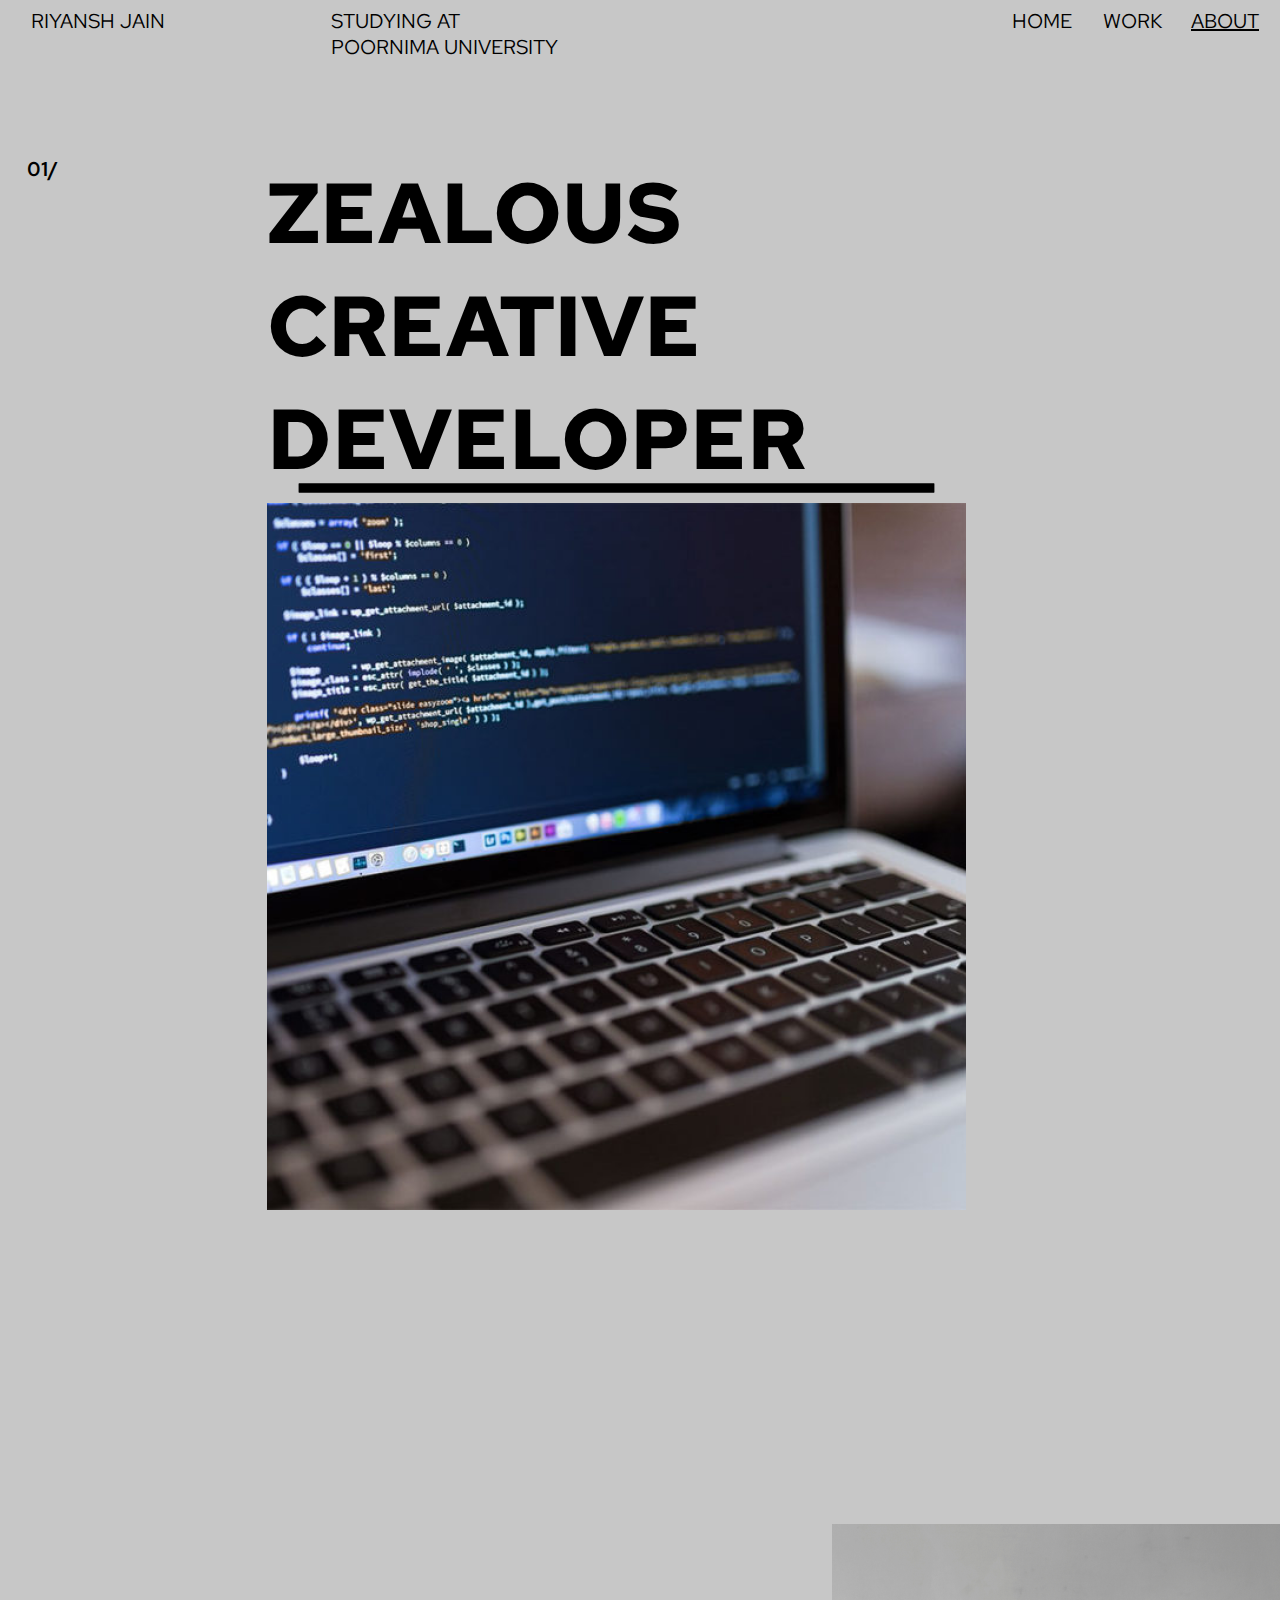
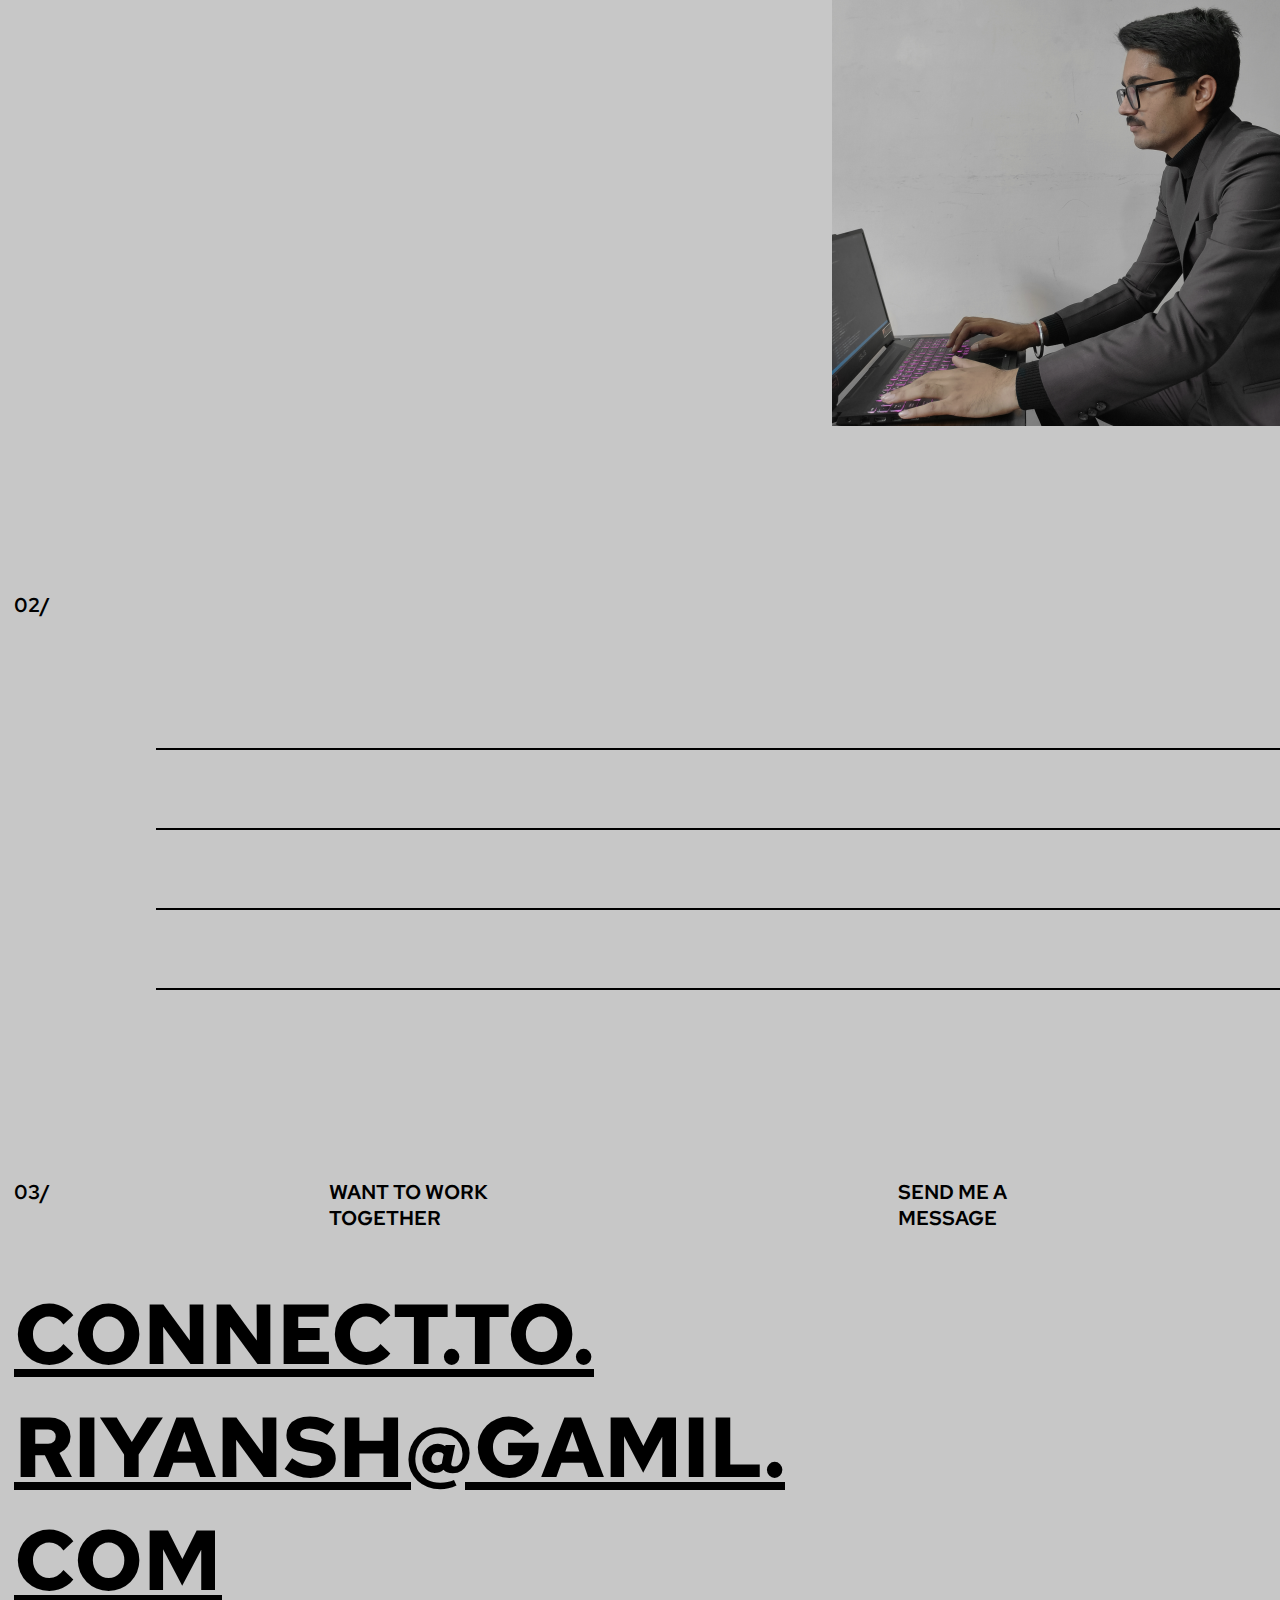
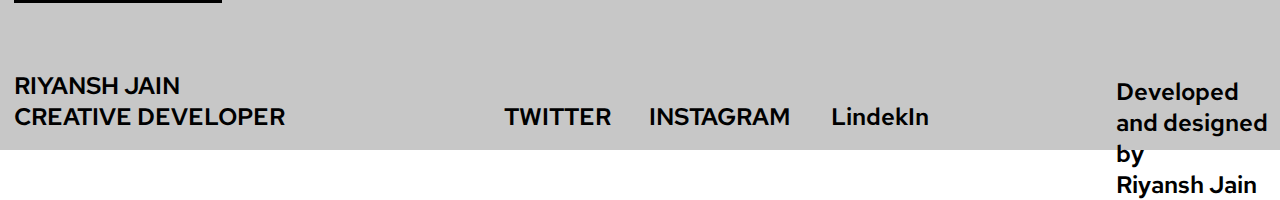
<file: a-b-o-u-t.html>
<!DOCTYPE html>
<html>
  <head>
    <meta charset="utf-8" />
    <meta name="viewport" content="initial-scale=1, width=device-width" />
    <title></title>
    <meta name="description" content="" />

    <link rel="stylesheet" href="./a-b-o-u-t.css" />

    <link
      rel="stylesheet"
      href="https://fonts.googleapis.com/css2?family=Red Hat Text:wght@400;500;600;700&display=swap"
    />
  </head>
  <body>
    <body link="black" vlink="black" alink="black">
      
        <div class="container"></div>
        <div class="transition">
          <div class="cover cover1"></div>
          <div class="cover cover2"></div>
          <div class="cover cover3"></div>
        </div>
        <div class="containe"></div>
        <div class="transitio">
          <div class="cover cove1"></div>
          <div class="cover cove2"></div>
          <div class="cover cove3"></div>
        </div>
        <div class="contain"></div>
        <div class="transiti">
          <div class="cover cov1"></div>
   
    <div class="about-div1">
      <b
        class="zealous-creative-developer"
        data-scroll-to="zEALOUSCREATIVEDEVELOPER"
        ><p class="zealous-p">ZEALOUS</p>
        <p class="zealous-p">CREATIVE</p>
        <p class="developer">DEVELOPER</p></b
      ><b class="services-b reveal">SERVICES</b
      ><img
        class="computer-coding-600x600-1-icon"
        alt="" 
        src="public/computercoding600x600-1@2x.png"
      />
      <div class="studying-at-poornima-universit1">
        <p class="zealous-p">STUDYING AT</p>
        <p class="developer">POORNIMA UNIVERSITY</p>
      </div>
      <div class="riyansh-jain-creative-develope">
        <p class="zealous-p">RIYANSH JAIN</p>
        <p class="developer">CREATIVE DEVELOPER</p>
      </div>
      <div class="twitter-div1" id="tWITTERText">TWITTER</div>
      <div class="instagram-div1"><a href="https://instagram.com/jriyansh03?igshid=YmMyMTA2M2Y=" style="text-decoration:none ;">INSTAGRAM</a></div>
      <div class="lindekin-div1" id="lindekInText">LindekIn</div>
      <div class="developed-and-designed-by-riya">
        <p class="zealous-p">Developed and designed by</p>
        <p class="developer">Riyansh Jain</p>
      </div>
      <div class="i-am-a-to-be-cloud-engineer-wi reveal">
        <p class="zealous-p">
          I am a to be
          <span class="cloud-engineer-span">Cloud Engineer</span> with primary
        </p>
        <p class="zealous-p">
          interest in <span class="cloud-engineer-span">coding</span>,
          <span class="cloud-engineer-span">app development</span>, and
        </p>
        <p class="zealous-p">
          <span class="cloud-engineer-span">software development</span>. The
          majority of my
        </p>
        <p class="zealous-p">work and project experience has involved</p>
        <p class="zealous-p">coding for developing coding based project</p>
        <p class="developer">along with various applications.</p>
      </div>
      <div class="a-journey-that-evolves-me reveal">
        <p class="zealous-p ">A JOURNEY THAT</p>
        <p class="developer">EVOLVES ME.</p>
      </div>
      <div class="div">01/</div>
      <div class="div1">02/</div>
      <div class="div2 reveal">01</div>
      <div class="div3 reveal">02</div>
      <div class="div4 reveal">03</div>
      <div class="front-end-development reveal">FRONT END DEVELOPMENT</div>
      <div class="ui-designing-div reveal">UI DESIGNING</div>
      <div class="creative-implementation-div reveal">CREATIVE IMPLEMENTATION</div>
      <div class="div5">03/</div>
      <div class="want-to-work-together">
        <p class="zealous-p">WANT TO WORK</p>
        <p class="developer">TOGETHER</p>
      </div>
      <div class="send-me-a-message1">
        <p class="zealous-p">SEND ME A</p>
        <p class="developer">MESSAGE</p>
      </div>
      <b class="connectto-riyanshgamil-com1" id="cONNECTTORIYANSHGAMILCOM"
        ><p class="zealous-p"><a href="mailto:connect.to.riyansh@gmail.com">CONNECT.TO.
        <br>RIYANSH@GAMIL.
        <br>COM</p></b></a>
        <img class="line-icon" alt="" src="public/line-1.svg" /><img
        class="line-icon1"
        alt=""
        src="public/line-2.svg"
      /><img class="line-icon2" alt="" src="public/line-2.svg" /><img
        class="line-icon3"
        alt=""
        src="public/line-2.svg"
      /><img class="line-icon4" alt="" src="public/line-2.svg" /><img
        class="arrow-icon"
        alt=""
        src="public/arrow-2.svg"
        id="arrow"
      /><img
        class="photo-2-1"
        alt=""
        src="public/photo-2-1@2x.png"
        id="photo21"
      />
      <div class="contact-div2" id="cONTACTText"><a href = "c-o-n-t-a-c-t.html" style="text-decoration: none;" class="contact">CONTACT</a></div>
      <div class="about-div2">ABOUT</div>
      <div class="work-div1" id="wORKText"><a href = "w-o-r-k.html" style="text-decoration: none;" class="work">WORK</a></div>
      <div class="home-div1" id="hOMEText"><a href = "index.html" style="text-decoration: none;" class="home">HOME</a></div>
      <div class="riyansh-jain-div1">RIYANSH JAIN</div>
    </div>

    <script>
      var tWITTERText = document.getElementById("tWITTERText");
      if (tWITTERText) {
        tWITTERText.addEventListener("click", function () {
          window.open(
            "https://twitter.com/riyanshjain18?t=hsx9SEC8r7twkRwCFsvILw&s=09"
          );
        });
      }
      
      var lindekInText = document.getElementById("lindekInText");
      if (lindekInText) {
        lindekInText.addEventListener("click", function () {
          window.open("https://www.linkedin.com/in/riyansh-jain-890275228");
        });
      }
      
    
      
      
      var arrow = document.getElementById("arrow");
      if (arrow) {
        arrow.addEventListener("click", function () {
          var anchor = document.querySelector(
            "[data-scroll-to='zEALOUSCREATIVEDEVELOPER']"
          );
          if (anchor) {
            anchor.scrollIntoView({ block: "start", behavior: "smooth" });
          }
        });
      }
      
      var photo21 = document.getElementById("photo21");
      if (photo21) {
        photo21.addEventListener("click", function (e) {
          window.location.href = "/";
        });
      }
      </script>
      <script type="text/javascript">
        window.addeve
        window.addEventListener('scroll',reveal);


        function reveal(){
          var reveals = document.querySelectorAll('.reveal');
          for(var i = 0; i< reveals.length;i++){
            var windowheight = window.innerHeight;
            var revealtop = reveals[i].getBoundingClientRect().top;
            var revealpoint = 150;
             if(revealtop < windowheight - revealpoint){
              reveals[i].classList.add('active');
             }
             else{
              reveals[i].classList.remove('active');
             }
          }
        
        
        }

      </script>
      <script>
        const home = document.querySelector(".home");
        
        
        const transition= document.querySelector(".transition");
        home.addEventListener("click", (e) => {
          e.preventDefault();
          transition.classList.add("slide");
          setTimeout(()=> {
            window.location = home.href;
          },900);
        
        }
        );
      </script>
       
       <script>
        const work = document.querySelector(".work");
        
        const transitio = document.querySelector(".work");
        work.addEventListener("click", (e) => {
          e.preventDefault();
          transition.classList.add("slide");
          setTimeout(()=> {
            window.location = work.href;
          },900);
        
        }
        );
      </script>
       
       <script>
        const contact = document.querySelector(".contact");
        
        const transiti = document.querySelector(".contact");
        contact.addEventListener("click", (e) => {
          e.preventDefault();
          transition.classList.add("slide");
          setTimeout(()=> {
            window.location = contact.href;
          },300);
        
        }
        );
       </script>

  </body>
</html>
</file>
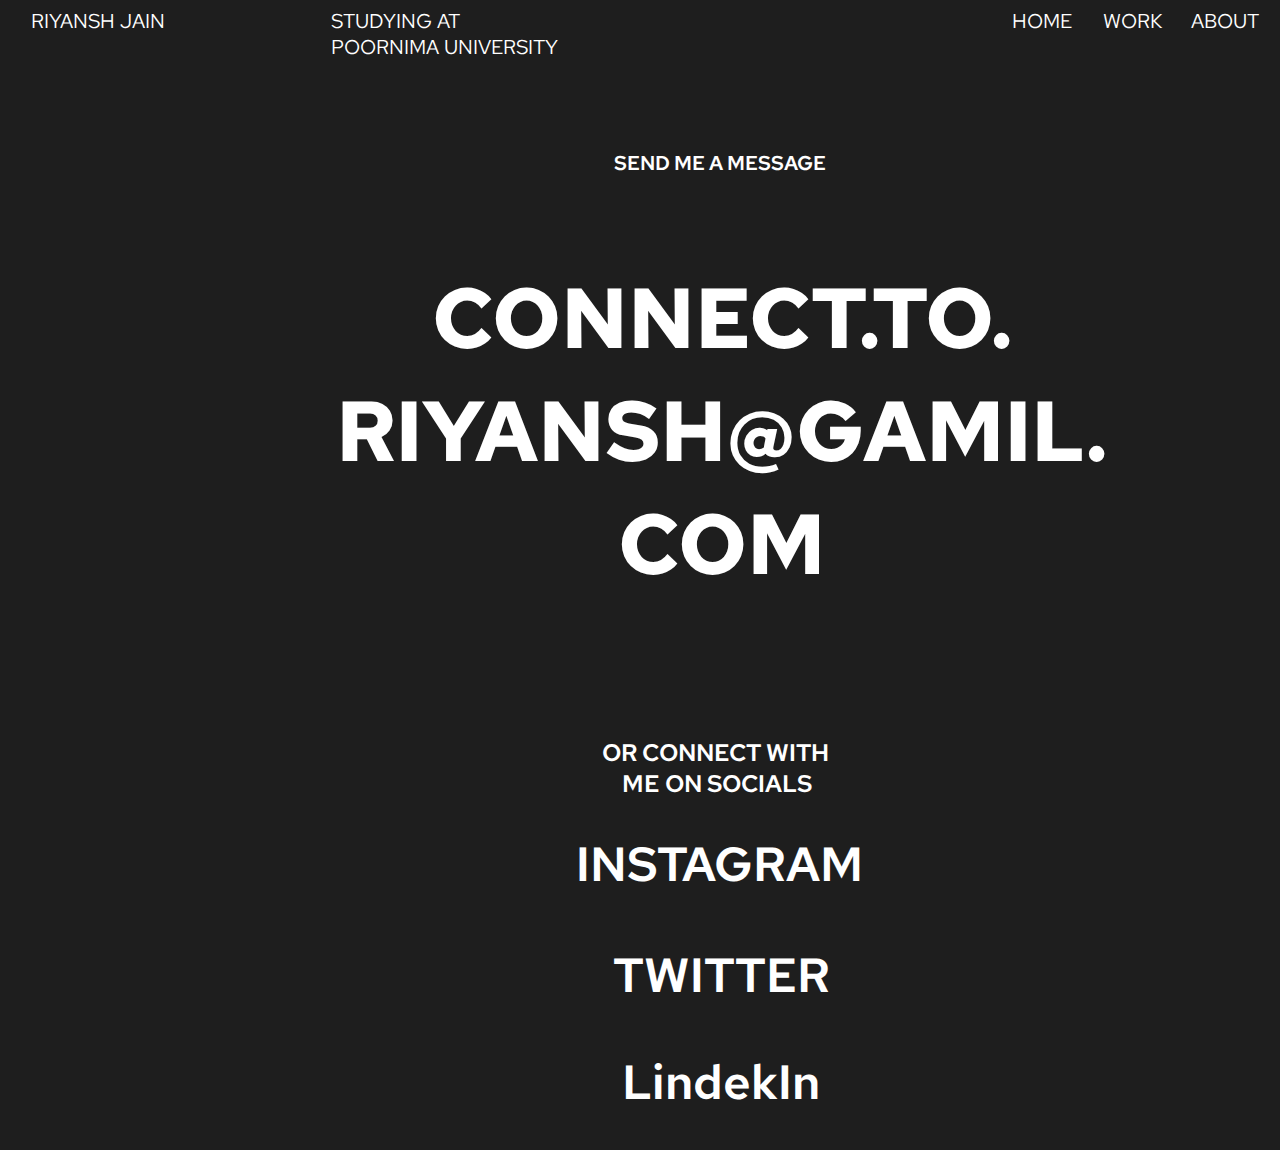
<file: c-o-n-t-a-c-t.html>
<!DOCTYPE html>
<html>
  <head>
    
    
    <meta name="viewport" content="width=device-width, initial-scale=1.0">
    <title></title>
    <meta name="description" content="" />

    <link rel="stylesheet" href="./c-o-n-t-a-c-t.css" />

    <link
      rel="stylesheet"
      href="https://fonts.googleapis.com/css2?family=Red Hat Text:wght@400;500;600;700&display=swap"
    />
  </head>
  <body link="white" vlink="white" alink="gray">
    <div class="container"></div>
    <div class="transition">
      <div class="cover cover1"></div>
      <div class="cover cover2"></div>
      <div class="cover cover3"></div>
    </div>
    <div class="containe"></div>
    <div class="transitio">
      <div class="cover cove1"></div>
      <div class="cover cove2"></div>
      <div class="cover cove3"></div>
    </div>
    <div class="contain"></div>
    <div class="transiti">
      <div class="cover cov1"></div>
      <div class="cover cov2"></div>
      <div class="cover cov3"></div>
    
    </div>
    <div class="contact-div">
      <div class="studying-at-poornima-universit">
        <p class="studying-at-p">STUDYING AT</p>
        <p class="poornima-university">POORNIMA UNIVERSITY</p>
      </div>
      <div class="twitter-div" id="tWITTERText">TWITTER</div>
      <div class="instagram-div"><a href="https://instagram.com/jriyansh03?igshid=YmMyMTA2M2Y=" style="text-decoration:none ;">INSTAGRAM</a></div>
      <div class="lindekin-div" id="lindekInText">LindekIn</div>
      <div class="send-me-a-message">SEND ME A MESSAGE</div>
      <b class="connectto-riyanshgamil-com" id="cONNECTTORIYANSHGAMILCOM"
        ><p class="studying-at-p"><a href = "mailto:connect.to.riyansh@gmail.com" style="text-decoration:none ;">CONNECT.TO.
        <br>RIYANSH@GAMIL.
        <br>COM</a></p></b
      >
      <div class="or-connect-with-me-on-socials">
        <p class="studying-at-p" >OR CONNECT WITH
    ME ON SOCIALS</p>  
      </div>
      <div class="contact-div1">CONTACT</div>
      <div class="about" id="aBOUTText"><a href ="a-b-o-u-t.html" class="abt" style="text-decoration: none;">ABOUT</a></div>
      <div class="work" id="wORKText"><a href ="w-o-r-k.html" class="wk" style="text-decoration: none;">WORK</a></div>
      <div class="home" id="hOMEText"><a href ="index.html" class="hm" style="text-decoration: none;">HOME</a></div>
      <div class="riyansh-jain-div">RIYANSH JAIN</div>
    </div>

    <script>
      var tWITTERText = document.getElementById("tWITTERText");
      if (tWITTERText) {
        tWITTERText.addEventListener("click", function () {
          window.open(
            "https://twitter.com/riyanshjain18?t=hsx9SEC8r7twkRwCFsvILw&s=09"
          );
        });
      }
      
      var lindekInText = document.getElementById("lindekInText");
      if (lindekInText) {
        lindekInText.addEventListener("click", function () {
          window.open("https://www.linkedin.com/in/riyansh-jain-890275228");
        });
      }
      
      
      
      
      
      
      
     
      </script>
      <script>
        const link = document.querySelector(".wk");
        
        
        const transition= document.querySelector(".transition");
        link.addEventListener("click", (e) => {
          e.preventDefault();
          transition.classList.add("slide");
          setTimeout(()=> {
            window.location = "./w-o-r-k.html";
          },900);
        
        }
        );
      </script>
      
       <script>
        const abt = document.querySelector(".abt");
        
        const transitio = document.querySelector(".transition");
        abt.addEventListener("click", (e) => {
          e.preventDefault();
          transition.classList.add("slide");
          setTimeout(()=> {
            window.location = abt.href;
          },900);
        
        }
        );
      </script>
       
       <script>
        const hm = document.querySelector(".hm");
        
        const transiti = document.querySelector(".transition");
        hm.addEventListener("click", (e) => {
          e.preventDefault();
          transition.classList.add("slide");
          setTimeout(()=> {
            window.location = hm.href;
          },900);
        
        }
        );
       </script>

  </body>
</html>
</file>
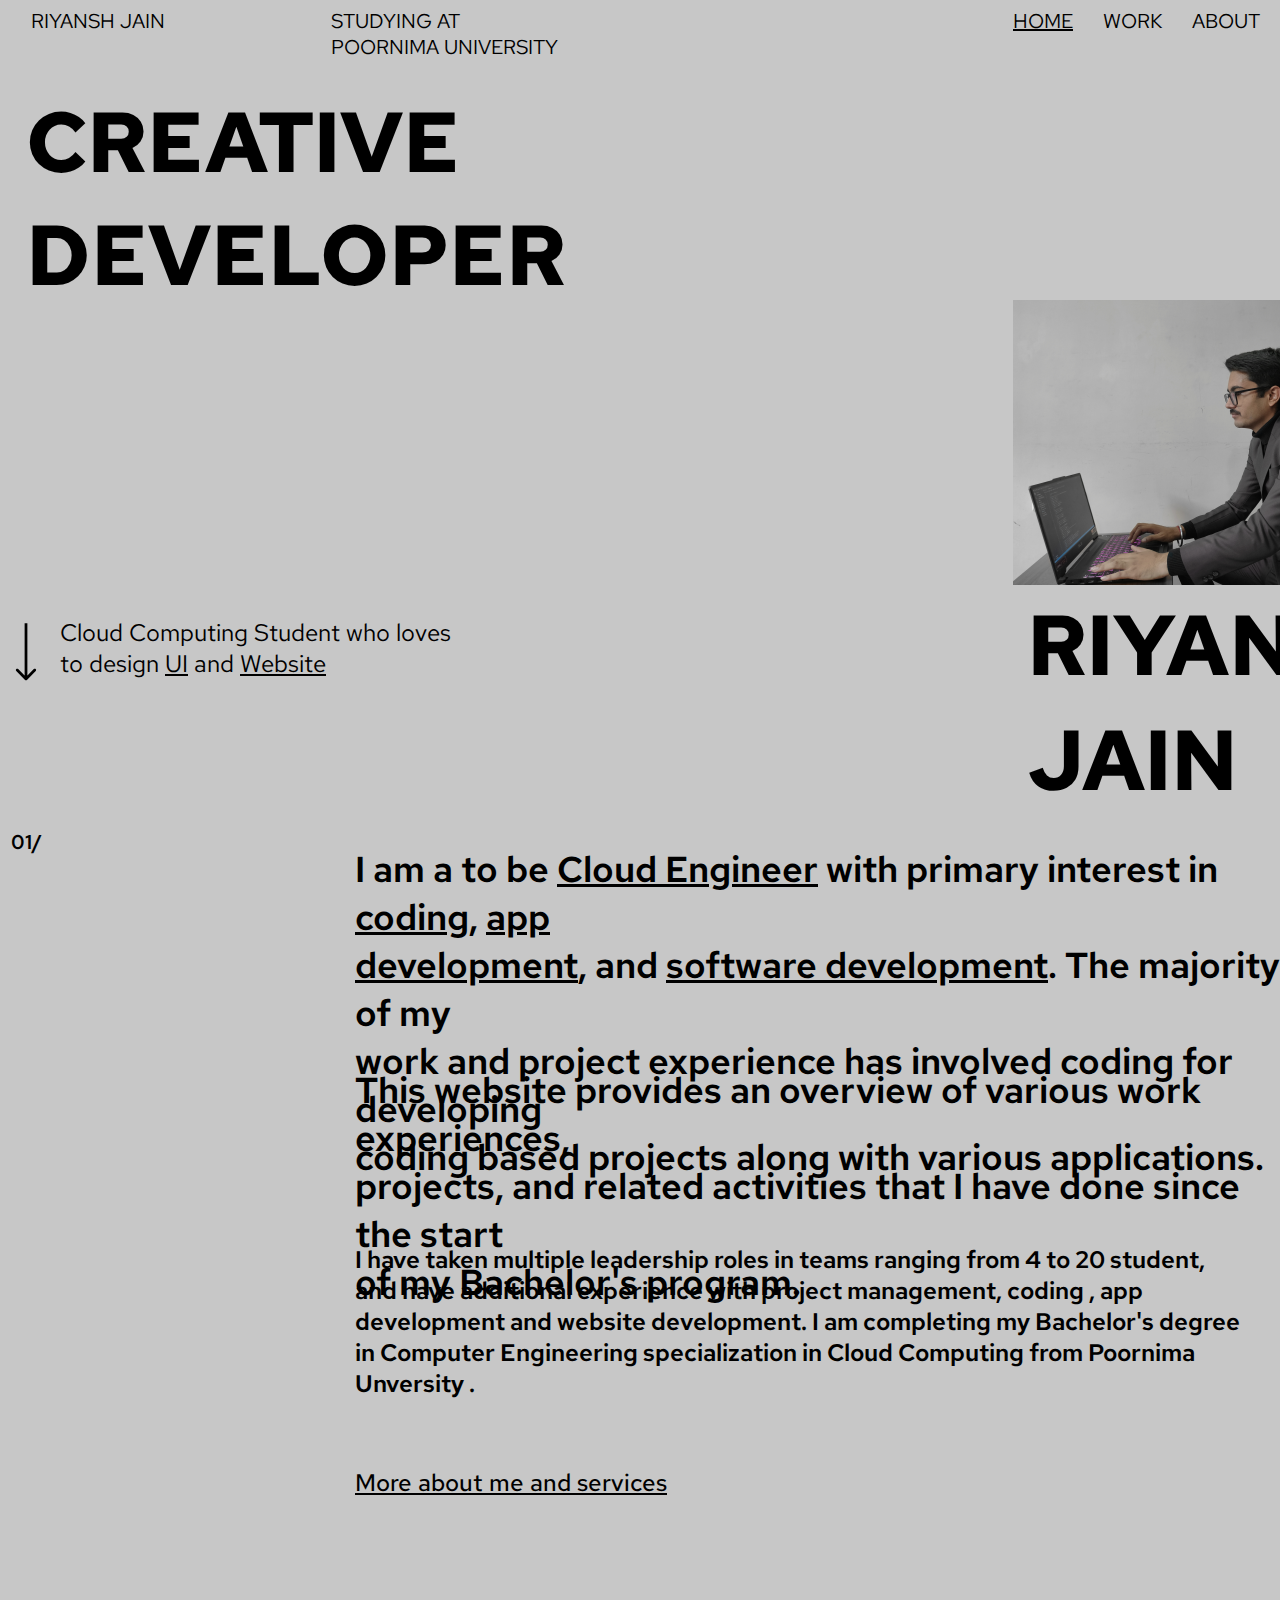
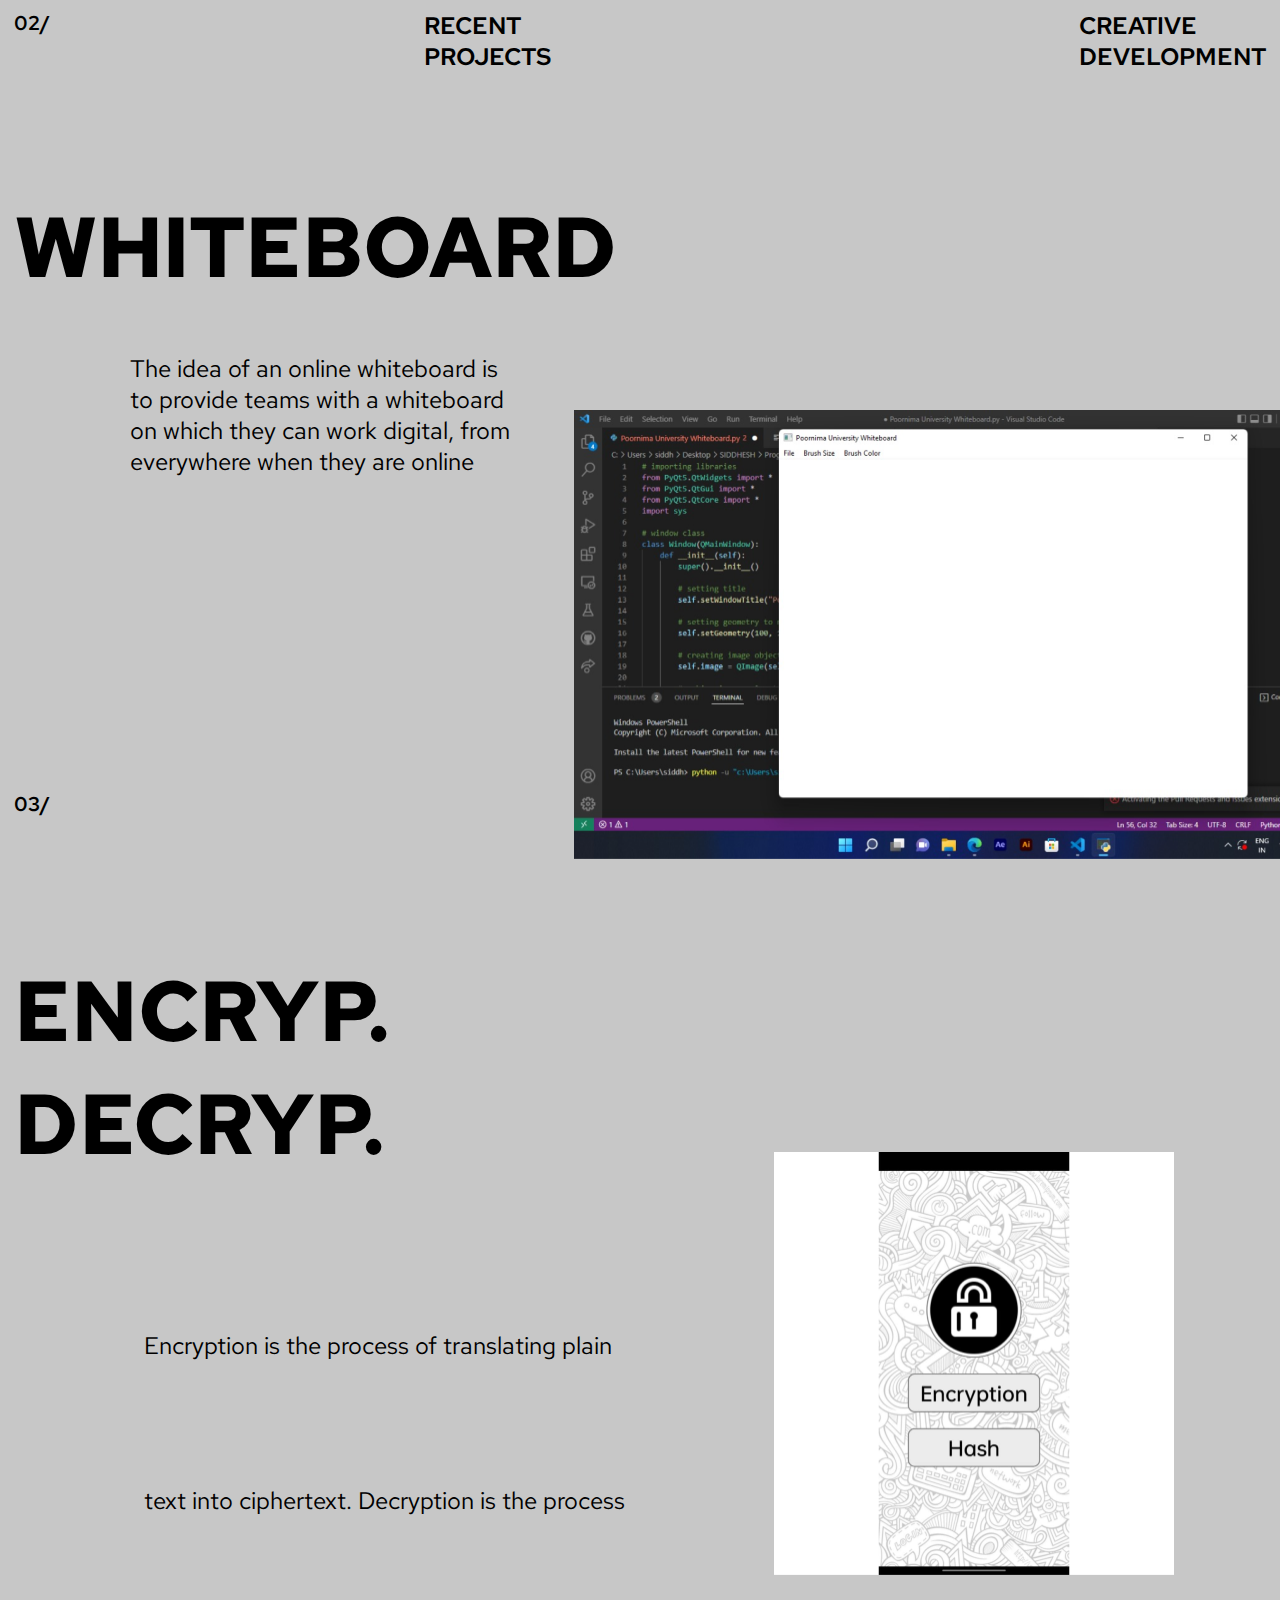
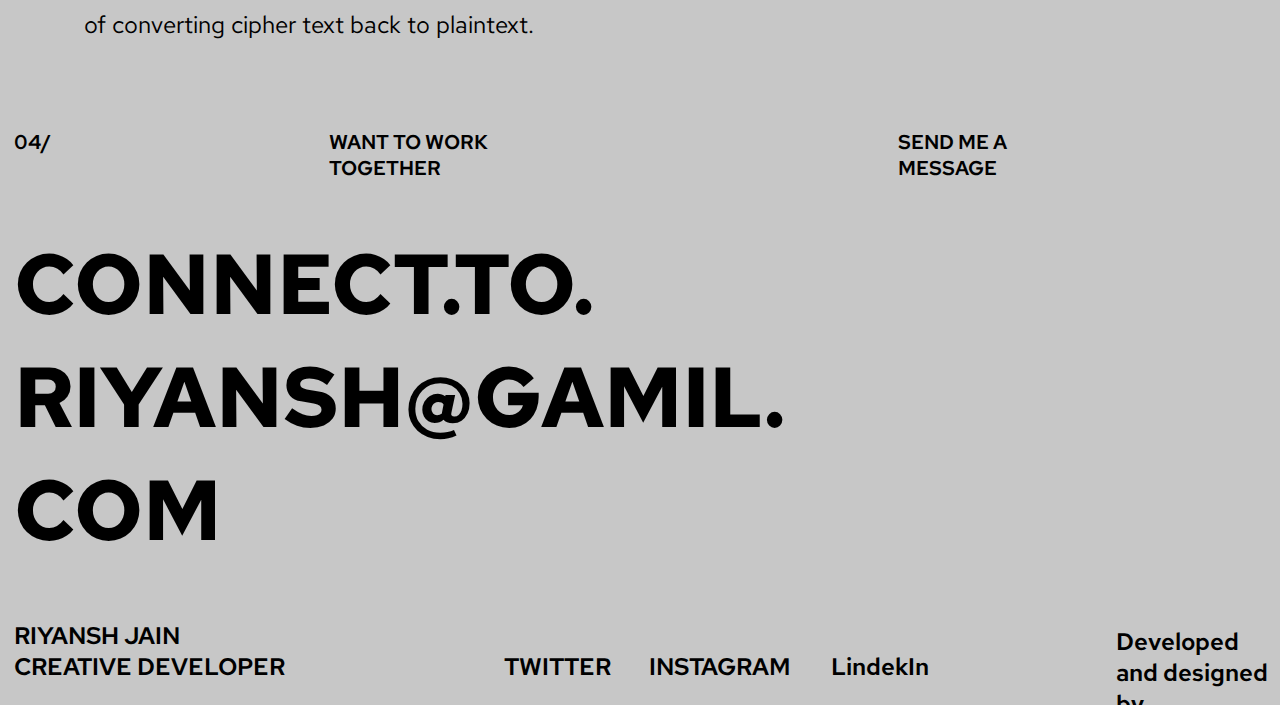
<file: m-a-i-n-p-a-g-e2.html>
<!DOCTYPE html>
<html>
  <head>
    <meta charset="utf-8" />
    <meta name="viewport" content="initial-scale=1, width=device-width" />
    <title></title>
    <meta name="description" content="" />

    <link rel="stylesheet" href="./m-a-i-n-p-a-g-e2.css" />

    <link
      rel="stylesheet"
      href="https://fonts.googleapis.com/css2?family=Red Hat Text:wght@400;500;600;700&display=swap"
    />
  </head>
  <body>
    <div class="main-page2-div">
      <b class="creative-developer-b1"
        ><p class="creative-p4">CREATIVE</p>
        <p class="developer2">DEVELOPER</p></b
      ><b class="riyansh-jain-b1"
        ><p class="riyansh-p1">RIYANSH</p>
        <p class="developer2">JAIN</p></b
      >
      <div class="studying-at-poornima-universit4">
        <p class="creative-p4">STUDYING AT</p>
        <p class="developer2">POORNIMA UNIVERSITY</p>
      </div>
      <img class="arrow-icon4" alt="" src="public/arrow-11.svg" />
      <div class="cloud-computing-student-who-lo2">
        <p class="creative-p4">Cloud Computing Student who loves</p>
        <p class="developer2">
          to design <span class="ui-span1">UI</span> and
          <span class="ui-span1">Website</span>
        </p>
      </div>
      <div class="riyansh-jain-creative-develope3">
        <p class="creative-p4">RIYANSH JAIN</p>
        <p class="developer2">CREATIVE DEVELOPER</p>
      </div>
      <div class="twitter-div4" id="tWITTERText">TWITTER</div>
      <div class="instagram-div4">INSTAGRAM</div>
      <div class="lindekin-div4" id="lindekInText">LindekIn</div>
      <div class="developed-and-designed-by-riya3">
        <p class="creative-p4">Developed and designed by</p>
        <p class="developer2">Riyansh Jain</p>
      </div>
      <div class="i-am-a-to-be-cloud-engineer-wi4">
        <p class="creative-p4">
          I am a to be <span class="ui-span1">Cloud Engineer</span> with primary
          interest in <span class="ui-span1">coding</span>,
          <span class="ui-span1">app</span>
        </p>
        <p class="creative-p4">
          <span class="ui-span1">development</span>, and
          <span class="ui-span1">software development</span>. The majority of my
        </p>
        <p class="creative-p4">
          work and project experience has involved coding for developing
        </p>
        <p class="developer2">
          coding based projects along with various applications.
        </p>
      </div>
      <div class="this-website-provides-an-overv1">
        <p class="creative-p4">
          This website provides an overview of various work experiences,
        </p>
        <p class="creative-p4">
          projects, and related activities that I have done since the start
        </p>
        <p class="developer2">of my Bachelor's program.</p>
      </div>
      <div class="i-have-taken-multiple-leadersh1">
        <p class="creative-p4">
          I have taken multiple leadership roles in teams ranging from 4 to 20
          student,
        </p>
        <p class="creative-p4">
          and have additional experience with project management, coding , app
        </p>
        <p class="creative-p4">
          development and website development. I am completing my Bachelor's
          degree
        </p>
        <p class="creative-p4">
          in Computer Engineering specialization in Cloud Computing from
          Poornima
        </p>
        <p class="developer2">Unversity .</p>
      </div>
      <div class="more-about-me-and-services1">More about me and services</div>
      <div class="div13">01/</div>
      <div class="div14">02/</div>
      <div class="div15">03/</div>
      <div class="div16">04/</div>
      <div class="want-to-work-together3">
        <p class="creative-p4">WANT TO WORK</p>
        <p class="developer2">TOGETHER</p>
      </div>
      <div class="send-me-a-message4">
        <p class="creative-p4">SEND ME A</p>
        <p class="developer2">MESSAGE</p>
      </div>
      <div class="recent-projects-div2">
        <p class="creative-p4">RECENT</p>
        <p class="developer2">PROJECTS</p>
      </div>
      <div class="creative-development-div2">
        <p class="creative-p4">CREATIVE</p>
        <p class="developer2">DEVELOPMENT</p>
      </div>
      <b class="whiteboard2">WHITEBOARD</b
      ><b class="encryp-decryp-b1"
        ><p class="creative-p4">ENCRYP.</p>
        <p class="developer2">DECRYP.</p></b
      ><b class="connectto-riyanshgamil-com4" id="cONNECTTORIYANSHGAMILCOM"
        ><p class="creative-p4">CONNECT.TO.</p>
        <p class="creative-p4">RIYANSH@GAMIL.</p>
        <p class="developer2">COM</p></b
      >
      <div class="the-idea-of-an-online-whiteboa2">
        <p class="creative-p4">The idea of an online whiteboard is</p>
        <p class="creative-p4">to provide teams with a whiteboard</p>
        <p class="creative-p4">on which they can work digital, from</p>
        <p class="developer2">everywhere when they are online</p>
      </div>
      <div class="encryption-is-the-process-of-t2">
        <p class="creative-p4">
          Encryption is the process of translating plain
        </p>
        <p class="creative-p4">
          text into ciphertext. Decryption is the process
        </p>
        <p class="developer2">of converting cipher text back to plaintext.</p>
      </div>
      <img
        class="arrow-icon5"
        alt=""
        src="public/arrow-2.svg"
        id="arrow1"
      /><img class="photo-2-21" alt="" src="public/photo-2-21@2x.png" /><img
        class="whiteboard-1-icon2"
        alt=""
        src="public/whiteboard-1@2x.png"
      /><img class="encryp-1-icon2" alt="" src="public/encryp-11@2x.png" /><img
        class="photo-2-11"
        alt=""
        src="public/photo-2-11@2x.png"
        id="photo21"
      />
      <div class="contact-div5" id="cONTACTText">CONTACT</div>
      <div class="about-div5" id="aBOUTText">ABOUT</div>
      <div class="work-div5" id="wORKText">WORK</div>
      <div class="riyansh-jain-div4" data-scroll-to="rIYANSHJAINText2">
        RIYANSH JAIN
      </div>
      <div class="home-div4">HOME</div>
    </div>

    <script>
      var tWITTERText = document.getElementById("tWITTERText");
      if (tWITTERText) {
        tWITTERText.addEventListener("click", function () {
          window.open(
            "https://twitter.com/riyanshjain18?t=hsx9SEC8r7twkRwCFsvILw&s=09"
          );
        });
      }
      
      var lindekInText = document.getElementById("lindekInText");
      if (lindekInText) {
        lindekInText.addEventListener("click", function () {
          window.open("https://www.linkedin.com/in/riyansh-jain-890275228");
        });
      }
      
      var cONNECTTORIYANSHGAMILCOM = document.getElementById(
        "cONNECTTORIYANSHGAMILCOM"
      );
      if (cONNECTTORIYANSHGAMILCOM) {
        cONNECTTORIYANSHGAMILCOM.addEventListener("click", function () {
          window.open("connect.to.riyansh@gmail.com");
        });
      }
      
      var arrow1 = document.getElementById("arrow1");
      if (arrow1) {
        arrow1.addEventListener("click", function () {
          var anchor = document.querySelector("[data-scroll-to='rIYANSHJAINText2']");
          if (anchor) {
            anchor.scrollIntoView({ block: "start", behavior: "smooth" });
          }
        });
      }
      
      var photo21 = document.getElementById("photo21");
      if (photo21) {
        photo21.addEventListener("click", function (e) {
          window.location.href = "/";
        });
      }
      
      var cONTACTText = document.getElementById("cONTACTText");
      if (cONTACTText) {
        cONTACTText.addEventListener("click", function (e) {
          window.location.href = "./c-o-n-t-a-c-t.html";
        });
      }
      
      var aBOUTText = document.getElementById("aBOUTText");
      if (aBOUTText) {
        aBOUTText.addEventListener("click", function (e) {
          window.location.href = "./a-b-o-u-t.html";
        });
      }
      
      var wORKText = document.getElementById("wORKText");
      if (wORKText) {
        wORKText.addEventListener("click", function (e) {
          window.location.href = "./w-o-r-k.html";
        });
      }
      </script>
  </body>
</html>
</file>
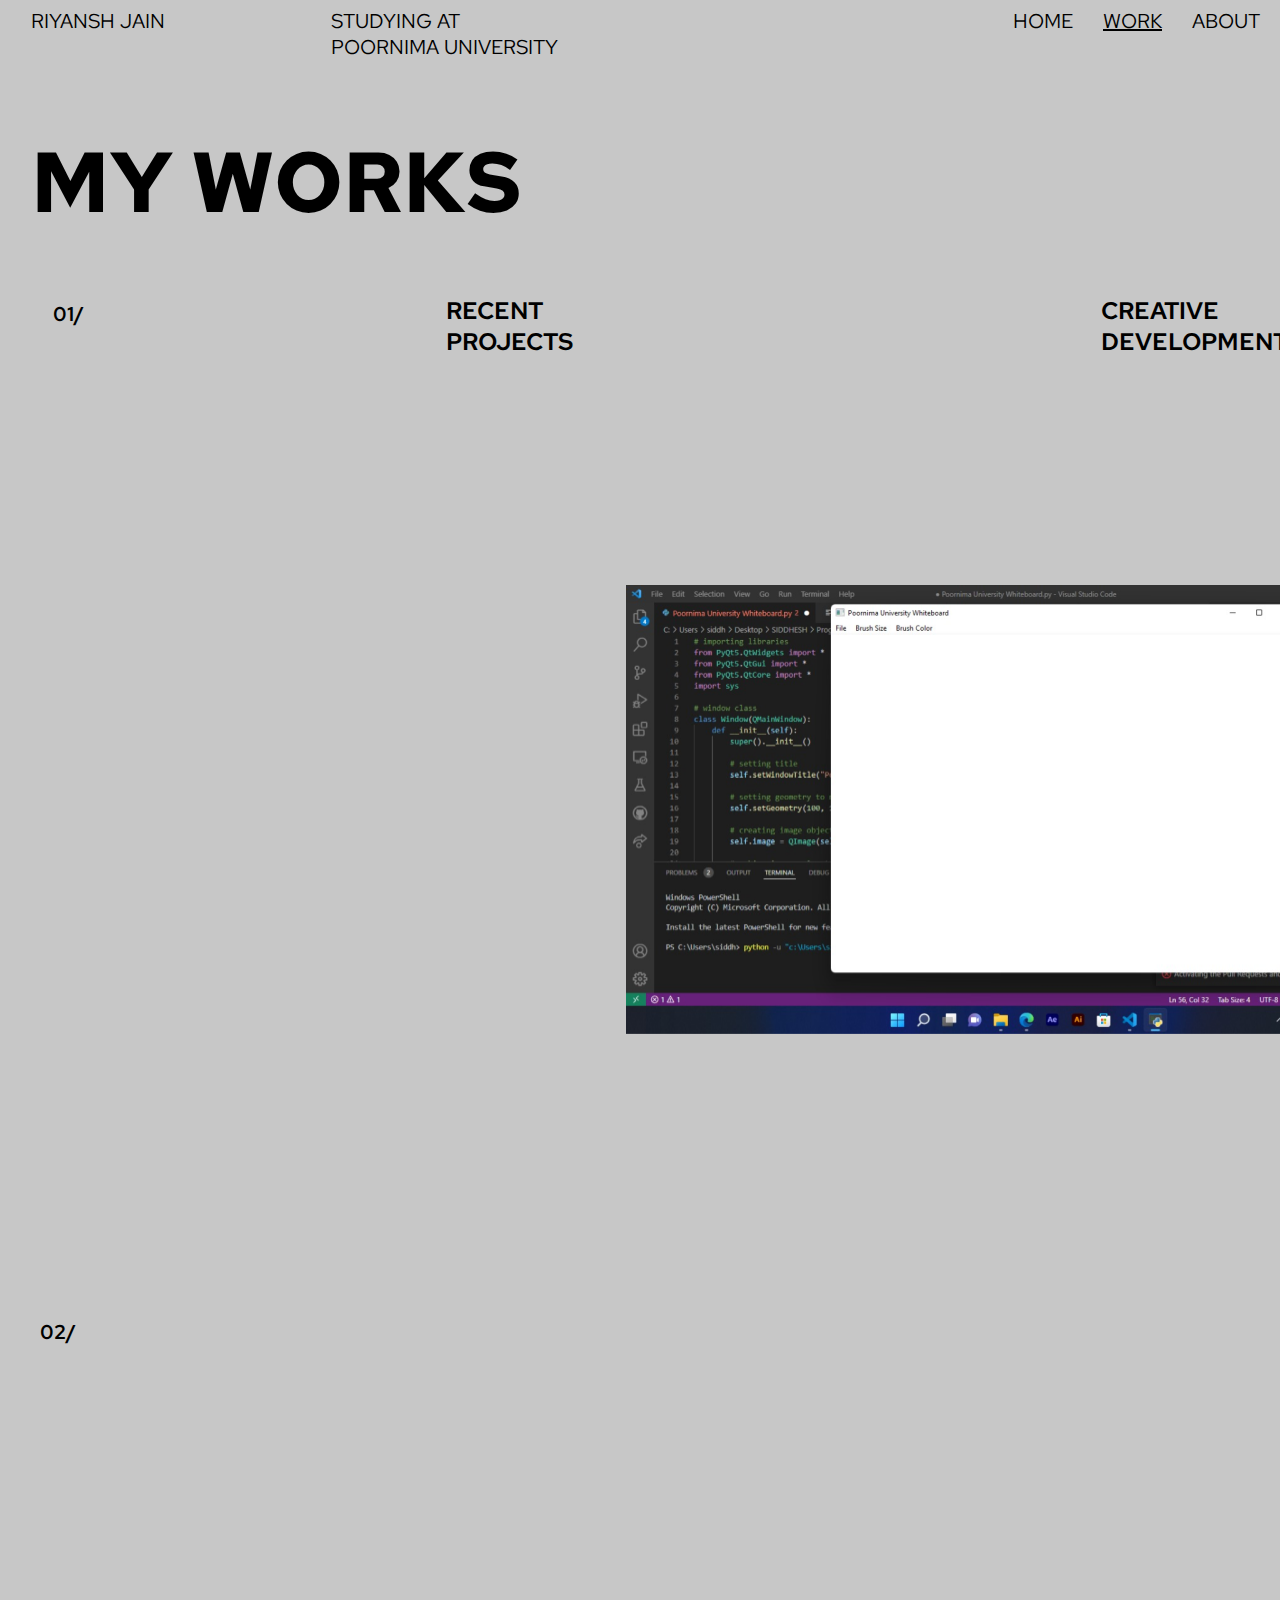
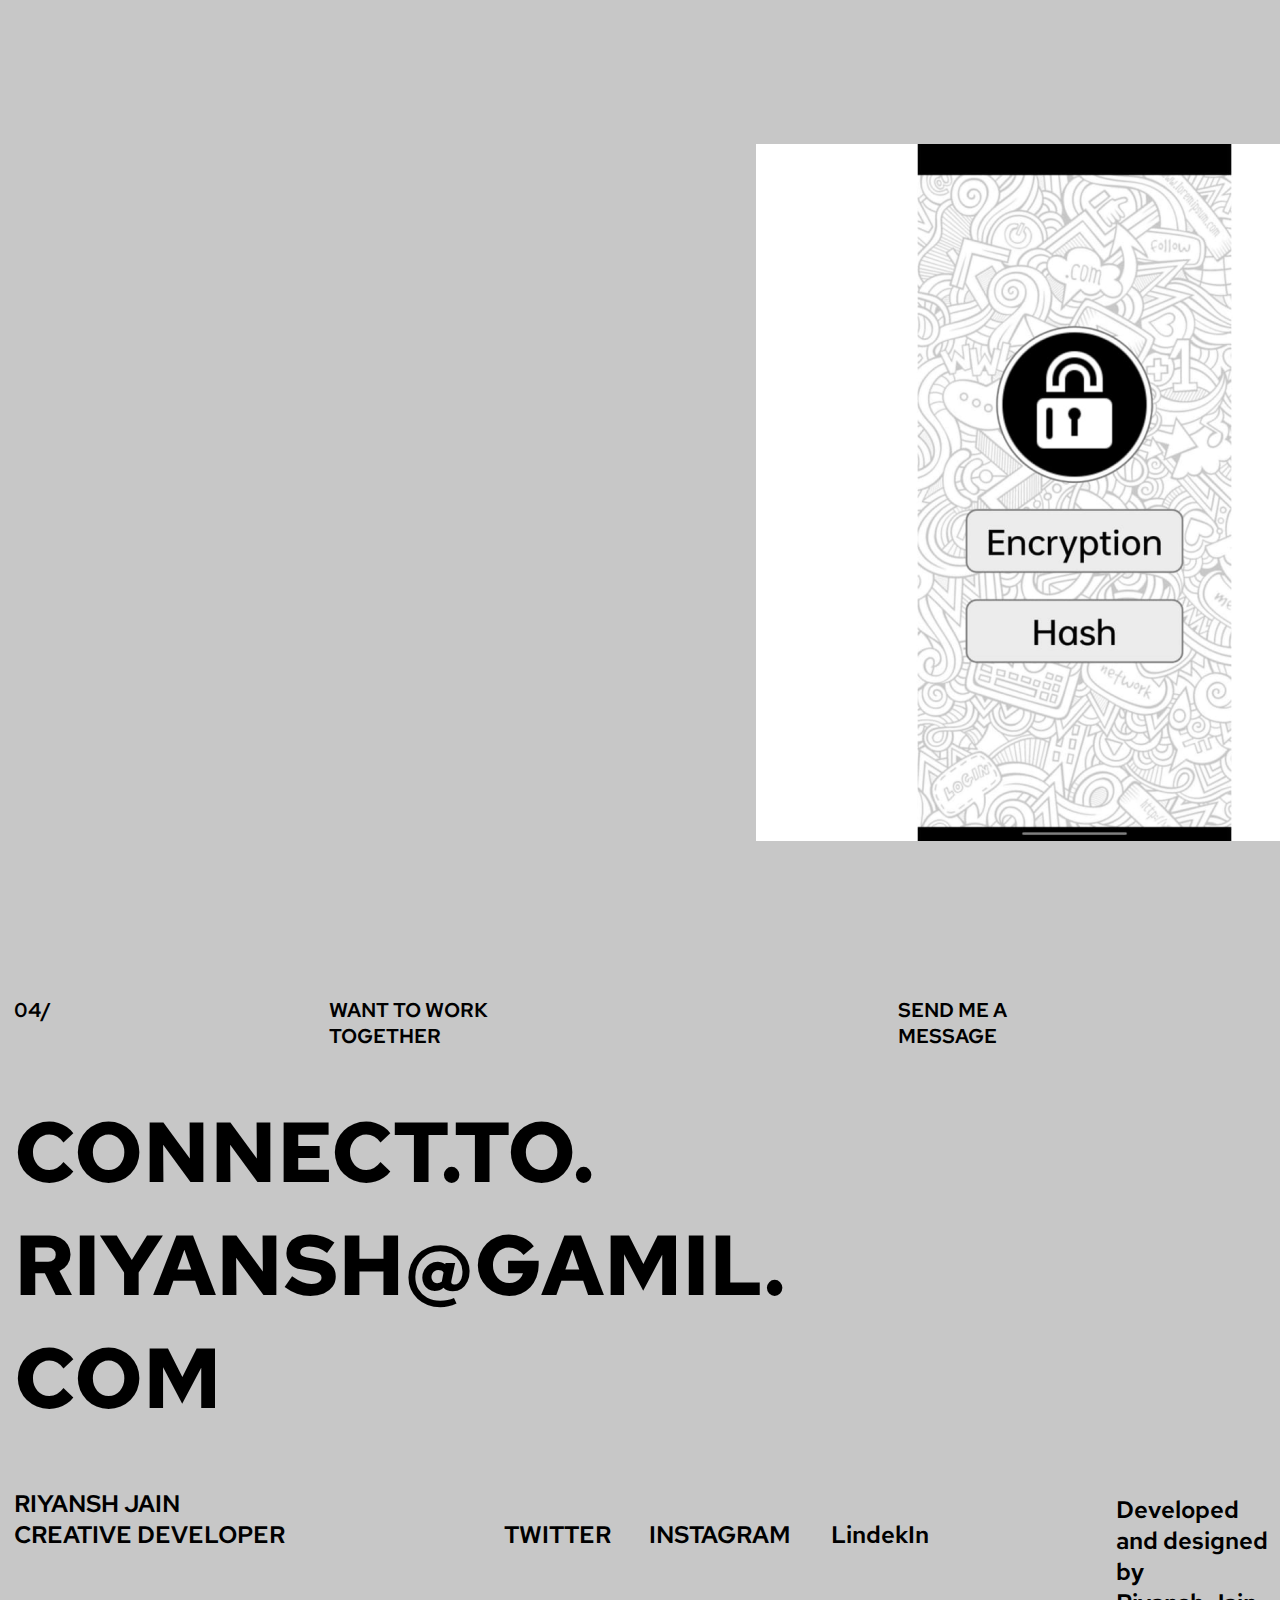
<file: w-o-r-k.html>
<!DOCTYPE html>
<html>
  <head>
    <meta charset="utf-8" />
    <meta name="viewport" content="initial-scale=1, width=device-width" />
    <title></title>
    <meta name="description" content="" />

    <link rel="stylesheet" href="./w-o-r-k.css" />

    <link
      rel="stylesheet"
      href="https://fonts.googleapis.com/css2?family=Red Hat Text:wght@400;500;600;700&display=swap"
    />
  </head>
  <body link="black" vlink="black" alink="gray">
  <body>
    <div class="container"></div>
    <div class="transition">
      <div class="cover cover1"></div>
      <div class="cover cover2"></div>
      <div class="cover cover3"></div>
    </div>
    <div class="containe"></div>
    <div class="transitio">
      <div class="cover cove1"></div>
      <div class="cover cove2"></div>
      <div class="cover cove3"></div>
    </div>
    <div class="contain"></div>
    <div class="transiti">
      <div class="cover cov1"></div>
    <div class="work-div2">
      <b class="my-works-b">MY WORKS</b>
      <div class="studying-at-poornima-universit2">
        <p class="recent-p">STUDYING AT</p>
        <p class="projects">POORNIMA UNIVERSITY</p>
      </div>
      <div class="riyansh-jain-creative-develope1">
        <p class="recent-p">RIYANSH JAIN</p>
        <p class="projects">CREATIVE DEVELOPER</p>
      </div>
      <div class="twitter-div2" id="tWITTERText">TWITTER</div>
      <div class="instagram-div2"><a href="https://instagram.com/jriyansh03?igshid=YmMyMTA2M2Y=" style="text-decoration:none ;">INSTAGRAM</a></div>
      <div class="lindekin-div2" id="lindekInText">LindekIn</div>
      <div class="developed-and-designed-by-riya1">
        <p class="recent-p">Developed and designed by</p>
        <p class="projects">Riyansh Jain</p>
      </div>
      <div class="div6">01/</div>
      <div class="div7">02/</div>
      <div class="div8">04/</div>
      <div class="want-to-work-together1">
        <p class="recent-p">WANT TO WORK</p>
        <p class="projects">TOGETHER</p>
      </div>
      <div class="send-me-a-message2">
        <p class="recent-p">SEND ME A</p>
        <p class="projects">MESSAGE</p>
      </div>
      <div class="recent-projects-div">
        <p class="recent-p">RECENT</p>
        <p class="projects">PROJECTS</p>
      </div>
      <div class="creative-development-div">
        <p class="recent-p">CREATIVE</p>
        <p class="projects">DEVELOPMENT</p>
      </div>
      <b class="whiteboard reveal">WHITEBOARD</b
      ><b class="encryp-decryp-and-hashing reveal"
        ><p class="recent-p l">ENCRYP. DECRYP.
& HASHING  </b>
        <b class="connectto-riyanshgamil-com2" id="cONNECTTORIYANSHGAMILCOM"
        ><p class="recent-p"><a href="mailto:connect.to.riyansh@gmail.com" style="text-decoration: none;">CONNECT.TO.
        <br>RIYANSH@GAMIL.
          <br>COM</p></b></a>
      <div class="the-idea-of-an-online-whiteboa reveal">
        <p class="recent-p">
          The idea of an online whiteboard is to provide teams with a whiteboard
          on which they can work digital, from everywhere when they are online.
        </p>
        <p class="recent-p">
          The purpose of a whiteboard is to visualize thoughts, concepts, write
          down ideas, explain and teach, plan and create in the group and many
          other things.
        </p>
        <p class="recent-p">
          Online whiteboards can be used for the same purpose as a real
          whiteboard, but without the limitations of a real whiteboard. Each
          participant of a meeting logs in to the same online whiteboard space
          and can add his content, while all the others see what he is doing in
          real-time and they can interact if needed with all the content.
        </p>
        <p class="recent-p">
          Using real whiteboards to collaborate in video conferences is doable,
          but should not be the way of working together in the 21st century.
        </p>
        <p class="projects">&nbsp;</p>
      </div>
      <div class="encryption-is-the-process-of-t reveal">
        <p class="recent-p">
          Encryption is the process of translating plain text data (plaintext)
          into something that appears to be random and meaningless (ciphertext).
          Decryption is the process of converting cipher text back to plaintext.
        </p>
        <p class="recent-p"></p>
        <p class="recent-p">
          To encrypt more than a small amount of data, symmetric encryption is
          used. A symmetric key is used during both the encryption and
          decryption processes. To decrypt a particular piece of ciphertext, the
          key that was used to encrypt the data must be used.
        </p>
        <p class="recent-p"></p>
        <p class="recent-p">
          The goal of every encryption algorithm is to make it as difficult as
          possible to decrypt the generated ciphertext without using the key. If
          a really good encryption algorithm is used, then there's no technique
          significantly better than methodically trying every possible key. For
          such an algorithm, the longer the key, the more difficult it is to
          decrypt a piece of cipher text without possessing the key
        </p>
        <p class="recent-p">&nbsp;</p>
        <p class="recent-p">
          Hashing is an algorithm performed on data such as a file or message to
          produce a number called a hash (sometimes called a checksum). The hash
          is used to verify that data is not modified, tampered with, or
          corrupted. In other words, you can verify the data has maintained
          integrity.
        </p>
        <p class="recent-p"></p>
        <p class="projects">
          A key point about a hash is that no matter how many times you execute
          the hashing algorithm against the data, the hash will always be the
          same if the data is the same.
        </p>
      </div>
      <img class="arrow-icon1" alt="" src="public/arrow-2.svg" id="arrow" /><img
        class="whiteboard-1-icon"
        alt=""
        src="public/whiteboard-1@2x.png"
      /><img class="encryp-1-icon" alt="" src="public/encryp-1@2x.png" />
      <div class="contact-div3" id="cONTACTText"><a href="c-o-n-t-a-c-t.html" class="contact" style="text-decoration: none;">CONTACT</a></div>
      <div class="about-div3" id="aBOUTText"><a href="a-b-o-u-t.html" class="about" style="text-decoration: none;">ABOUT</a></div>
      <div class="work-div3">WORK</div>
      <div class="riyansh-jain-div2" data-scroll-to="rIYANSHJAINText">
        RIYANSH JAIN
      </div>
      <div class="home-div2" id="hOMEText"><a href="index.html" class="home" style="text-decoration: none;">HOME</a></div>
    </div>

    <script>
      var tWITTERText = document.getElementById("tWITTERText");
      if (tWITTERText) {
        tWITTERText.addEventListener("click", function () {
          window.open(
            "https://twitter.com/riyanshjain18?t=hsx9SEC8r7twkRwCFsvILw&s=09"
          );
        });
      }
      
      var lindekInText = document.getElementById("lindekInText");
      if (lindekInText) {
        lindekInText.addEventListener("click", function () {
          window.open("https://www.linkedin.com/in/riyansh-jain-890275228");
        });
      }
      
      var cONNECTTORIYANSHGAMILCOM = document.getElementById(
        "cONNECTTORIYANSHGAMILCOM"
      );
      if (cONNECTTORIYANSHGAMILCOM) {
        cONNECTTORIYANSHGAMILCOM.addEventListener("click", function () {
          window.open("connect.to.riyansh@gmail.com");
        });
      }
      
      var arrow = document.getElementById("arrow");
      if (arrow) {
        arrow.addEventListener("click", function () {
          var anchor = document.querySelector("[data-scroll-to='rIYANSHJAINText']");
          if (anchor) {
            anchor.scrollIntoView({ block: "start", behavior: "smooth" });
          }
        });
      }
      
      
      
      
      </script>
      
      <script type="text/javascript">
        window.addeve
        window.addEventListener('scroll',reveal);


        function reveal(){
          var reveals = document.querySelectorAll('.reveal');
          for(var i = 0; i< reveals.length;i++){
            var windowheight = window.innerHeight;
            var revealtop = reveals[i].getBoundingClientRect().top;
            var revealpoint = 150;
             if(revealtop < windowheight - revealpoint){
              reveals[i].classList.add('active');
             }
             else{
              reveals[i].classList.remove('active');
             }
          }
        
        
        }

      </script>
      <script>
        const link = document.querySelector(".home");
        
        
        const transition= document.querySelector(".transition");
        link.addEventListener("click", (e) => {
          e.preventDefault();
          transition.classList.add("slide");
          setTimeout(()=> {
            window.location = link.href;
          },900);
        
        }
        );
      </script>
       
       <script>
        const about = document.querySelector(".about");
        
        const transitio = document.querySelector(".about");
        about.addEventListener("click", (e) => {
          e.preventDefault();
          transition.classList.add("slide");
          setTimeout(()=> {
            window.location = about.href;
          },900);
        
        }
        );
      </script>
       
       <script>
        const contact = document.querySelector(".contact");
        
        const transiti = document.querySelector(".contact");
        contact.addEventListener("click", (e) => {
          e.preventDefault();
          transition.classList.add("slide");
          setTimeout(()=> {
            window.location = contact.href;
          },300);
        
        }
        );
       </script>
  </body>
</html>
</file>
<file: a-b-o-u-t.css>
html{
  font-size: 1px;
}

body {
  line-height: normal;
}
.zealous-p {
  margin-block-start: 0;
  margin-block-end: 0;
}
.developer,
body {
  margin: 0;
}
.services-b,
.zealous-creative-developer {
  position: absolute;
  font-size: 85rem;
  display: inline-block;
}
.zealous-creative-developer {
  top: 156rem;
  left: 267rem;
  width: 601rem;
  height: 347rem;
}
.services-b {
  top: 2050rem;
  left: 156rem;
}
.computer-coding-600x600-1-icon {
  position: absolute;
  top: 503rem;
  left: 267rem;
  width: 699rem;
  height: 707rem;
  object-fit: cover;
}
.studying-at-poornima-universit1 {
  position: absolute;
  top: 8rem;
  left: 331rem;
  display: inline-block;
}
.riyansh-jain-creative-develope,
.twitter-div1 {
  position: absolute;
  top: 3270rem;
  left: 14rem;
  font-size: 24rem;
  font-weight: 600;
  display: inline-block;
}
.twitter-div1 {
  top: 3301rem;
  left: 504rem;
  cursor: pointer;
}
.instagram-div1 {
  top: 3301rem;
  left: 649rem;
  width: 143rem;
  height: 32rem;
}
.developed-and-designed-by-riya,
.instagram-div1,
.lindekin-div1 {
  position: absolute;
  font-size: 24rem;
  font-weight: 600;
  display: inline-block;
}
.lindekin-div1 {
  top: 3301rem;
  left: 831rem;
  cursor: pointer;
}
.developed-and-designed-by-riya {
  top: 3276rem;
  left: 1116rem;
}
.cloud-engineer-span {
  text-decoration: underline;
}
.i-am-a-to-be-cloud-engineer-wi {
  top: 1275rem;
  left: 390rem;
  font-size: 24rem;
}
.a-journey-that-evolves-me,
.div,
.div1,
.i-am-a-to-be-cloud-engineer-wi {
  position: absolute;
  font-weight: 600;
  display: inline-block;
  
}
.a-journey-that-evolves-me {
  top: 1275rem;
  left: -800rem;
  font-size: 24rem;
}
.div,
.div1 {
  top: 156rem;
  left: 27rem;
}
.div1 {
  top: 2192rem;
  left: 14rem;
}
.div2,
.div3,
.div4,
.front-end-development,
.ui-designing-div {
  position: absolute;
  top: 2210rem;
  left: -975rem;
  font-weight: 600;
  display: inline-block;
}
.div3,
.div4,
.front-end-development,
.ui-designing-div {
  top: 2290rem;
  
}
.div3{
  left: -1000rem;
}
.div4,
.front-end-development,
.ui-designing-div {
  top: 2365rem;
  left: -1027rem;
}
.front-end-development,
.ui-designing-div {
  top: 2220rem;
  left: 324rem;
}
.front-end-development{
  left: 90rem;
}
.ui-designing-div {
  top: 2165rem;
}
.front-end-development{
  top: 2365rem;
  left: -900rem;
}
.creative-implementation-div,
.div5,
.send-me-a-message1,
.want-to-work-together {
  position: absolute;
  top: 2250rem;
  left: 234rem;
  font-weight: 600;
  display: inline-block;
}
.creative-implementation-div{
  left: 180rem;
  top: 2243rem;
}
.div4{
  right: 100rem;
}
.div5,
.send-me-a-message1,
.want-to-work-together {
  top: 2779rem;
  left: 14rem;
}
.send-me-a-message1,
.want-to-work-together {
  left: 329rem;
}
.send-me-a-message1 {
  left: 898rem;
}
.connectto-riyanshgamil-com1 {
  position: absolute;
  top: 2877rem;
  left: 14rem;
  font-size: 85rem;
  display: inline-block;
  cursor: pointer;
}
.line-icon {
  position: absolute;
  top: 482.5rem;
  left: 267rem;
  width: 699rem;
  height: 10rem;
}
.line-icon1,
.line-icon2,
.line-icon3,
.line-icon4 {
  position: absolute;
  top: 2348rem;
  left: 156rem;
  width: 1200rem;
  height: 2rem;
}
.line-icon2,
.line-icon3,
.line-icon4 {
  top: 2428rem;
}
.line-icon3,
.line-icon4 {
  top: 2508rem;
}
.line-icon4 {
  top: 2588rem;
}
.arrow-icon,
.photo-2-1 {
  position: absolute;
  top: 2940rem;
  left: 1280.18rem;
  width: 73.64rem;
  height: 205rem;
  cursor: pointer;
}
.photo-2-1 {
  top: 1524rem;
  left: 832rem;
  width: 494rem;
  height: 502rem;
  object-fit: cover;
}
.about-div2,
.contact-div2 {
  position: absolute;
  top: 8rem;
  display: inline-block;
}
.contact-div2 {
  left: 1291rem;
  cursor: pointer;
}
.about-div2 {
  left: 1191rem;
  text-decoration: underline;
}
.work-div1 {
  left: 1103rem;
  cursor: pointer;
}
.home-div1,
.riyansh-jain-div1,
.work-div1 {
  position: absolute;
  top: 8rem;
  display: inline-block;
}
.home-div1 {
  left: 1012rem;
  cursor: pointer;
}
.riyansh-jain-div1 {
  left: 31rem;
}
.about-div1 {
  position: relative;
  background-color: #c7c7c7;
  width: 100%;
  height: 3350rem;
  text-align: left;
  font-size: 20rem;
  color: #000;
  font-family: "Red Hat Text";
}
.reveal{
  position: relative;
  transform: translateY(0rem);
  opacity: 0;
  transition: all 1s ease;
  align-items: flex-start;
}
.reveal.active{
  transform: translateY(0rem);
  opacity: 1;
}
.cover{
  position: fixed;
  height: 100vh;
  width: 100vw;
  background-color: #000;
  top: 0;
  left: -100vw;
  z-index: 1000;

}
.transition.slide .cover1{
  background-color: rgb(27, 27, 27);
  animation: slide 0.3s ease-in-out forwards;
}
.transition.slide .cover2{
  background-color: rgb(47, 47, 47);
  animation: slide 0.3s ease-in-out forwards;
  animation-delay: 0.3s;
}
.transition.slide  .cover3{
  background-color: rgb(67, 67, 67);
  animation: slide 0.3s ease-in-out forwards;
  animation-delay: 0.6s;
}

@keyframes slide {
  from{
    left: -100vw;
  }
  to{
    left: 0;
  }
}
.cove{
  position: fixed;
  height: 100vh;
  width: 100vw;
  background-color: #000;
  top: 0;
  left: -100vw;
  z-index: 1000;
}
.transitio.slide .cove1{
  background-color: rgb(27, 27, 27);
  animation: slide 0.3s ease-in-out forwards;
}
.transitio.slide .cove2{
  background-color: rgb(47, 47, 47);
  animation: slide 0.3s ease-in-out forwards;
  animation-delay: 0.3s;
}
.transitio.slide  .cove3{
  background-color: rgb(67, 67, 67);
  animation: slide 0.3s ease-in-out forwards;
  animation-delay: 0.6s;
}
@keyframes slide {
  from{
    left: -100vw;
  }
  to{
    left: 0;
  }
}
.cove{
  position: fixed;
  height: 100vh;
  width: 100vw;
  background-color: #000;
  top: 0;
  left: -100vw;
  z-index: 1000;
}
.transiti.slide .cov1{
  background-color: rgb(27, 27, 27);
  animation: slide 0.9s ease-in-out forwards;
}

@keyframes slide {
  from{
    left: -100vw;
  }
  to{
    left: 0;
  }
}
</file>
<file: c-o-n-t-a-c-t.css>
body {
  line-height: normal;
}
.studying-at-p {
  margin-block-start: 0;
  margin-block-end: 0;
}
.poornima-university,
body {
  margin: 0;
}
.studying-at-poornima-universit,
.twitter-div {
  position: absolute;
  top: 8px;
  left: 331px;
  display: inline-block;
}
.twitter-div {
  top: 943px;
  left: 613px;
  font-size: 48px;
  font-weight: 600;
  cursor: pointer;
}
.instagram-div {
  top: 832px;
  left: 576px;
  font-size: 48px;
  width: 288px;
  height: 52px;
}
.instagram-div,
.lindekin-div,
.send-me-a-message {
  position: absolute;
  font-weight: 600;
  display: inline-block;
}
.lindekin-div {
  top: 1050px;
  left: 622px;
  font-size: 48px;
  cursor: pointer;
}
.send-me-a-message {
  top: 150px;
  left: 614px;
}
.connectto-riyanshgamil-com {
  position: absolute;
  top: 261px;
  left: 336px;
  font-size: 85px;
  display: inline-block;
  text-align: center;
  cursor: pointer;
}
.or-connect-with-me-on-socials {
  position: absolute;
  top: 675px;
  left: 602px;
  font-size: 24px;
  font-weight: 600;
  white-space: pre-wrap;
  text-align: justify;
  display: inline-block;
  
}
.about,
.contact-div1 {
  position: absolute;
  top: 8px;
  display: inline-block;
}
.contact-div1 {
  left: 1291px;
  text-decoration: underline;
}
.about{
  left: 1191px;
  cursor: pointer;
}
.work{
  left: 1103px;
  cursor: pointer;
}
.home,
.riyansh-jain-div,
.work {
  position: absolute;
  top: 8px;
  display: inline-block;
}
.home {
  left: 1012px;
  cursor: pointer;
}
.riyansh-jain-div {
  left: 31px;
}
.contact-div {
  position: relative;
  background-color: #1e1e1e;
  width: 100%;
  height: 1150px;
  overflow: hidden;
  text-align: left;
  font-size: 20px;
  color: #fff;
  font-family: "Red Hat Text";
}
.cover{
  position: fixed;
  height: 100vh;
  width: 100vw;
  background-color: #000;
  top: 0;
  left: -100vw;
  z-index: 1000;

}
.transition.slide .cover1{
  background-color: rgb(30, 30, 30);
  animation: slide 0.3s ease-in-out forwards;
}
.transition.slide .cover2{
  background-color: rgb(80, 80, 80);
  animation: slide 0.3s ease-in-out forwards;
  animation-delay: 0.3s;
}
.transition.slide  .cover3{
  background-color: rgb(130, 130, 130);
  animation: slide 0.3s ease-in-out forwards;
  animation-delay: 0.6s;
}

@keyframes slide {
  from{
    left: -100vw;
  }
  to{
    left: 0;
  }
}
</file>
<file: m-a-i-n-p-a-g-e2.css>
body {
  line-height: normal;
}
.creative-p4 {
  margin-block-start: 0;
  margin-block-end: 0;
}
.developer2,
body {
  margin: 0;
}
.creative-developer-b1 {
  position: absolute;
  top: 85px;
  left: 26px;
  font-size: 85px;
  display: inline-block;
  width: 601px;
  height: 195px;
}
.riyansh-p1 {
  margin-block-start: 0;
  margin-block-end: 2px;
}
.riyansh-jain-b1 {
  position: absolute;
  top: 588px;
  left: 1027px;
  font-size: 85px;
  display: inline-block;
  width: 413px;
  height: 225px;
}
.studying-at-poornima-universit4 {
  position: absolute;
  top: 8px;
  left: 331px;
  display: inline-block;
}
.arrow-icon4 {
  position: absolute;
  top: 621px;
  left: 14.95px;
  width: 22.09px;
  height: 61.5px;
}
.ui-span1 {
  text-decoration: underline;
}
.cloud-computing-student-who-lo2,
.riyansh-jain-creative-develope3 {
  position: absolute;
  top: 617px;
  left: 60px;
  font-size: 24px;
  display: inline-block;
}
.riyansh-jain-creative-develope3 {
  top: 3820px;
  left: 14px;
  font-weight: 600;
}
.twitter-div4 {
  left: 504px;
  cursor: pointer;
}
.instagram-div4,
.lindekin-div4,
.twitter-div4 {
  position: absolute;
  top: 3851px;
  font-size: 24px;
  font-weight: 600;
  display: inline-block;
}
.instagram-div4 {
  left: 649px;
  width: 143px;
  height: 32px;
}
.lindekin-div4 {
  left: 831px;
  cursor: pointer;
}
.developed-and-designed-by-riya3,
.i-am-a-to-be-cloud-engineer-wi4 {
  position: absolute;
  top: 3826px;
  left: 1116px;
  font-size: 24px;
  font-weight: 600;
  display: inline-block;
}
.i-am-a-to-be-cloud-engineer-wi4 {
  top: 845px;
  left: 355px;
  font-size: 36px;
}
.i-have-taken-multiple-leadersh1,
.more-about-me-and-services1,
.this-website-provides-an-overv1 {
  position: absolute;
  top: 1066px;
  left: 355px;
  font-size: 36px;
  font-weight: 600;
  display: inline-block;
}
.i-have-taken-multiple-leadersh1,
.more-about-me-and-services1 {
  top: 1244px;
  font-size: 24px;
}
.more-about-me-and-services1 {
  top: 1463px;
  text-decoration: underline;
  line-height: 40px;
  font-weight: 500;
}
.div13,
.div14,
.div15,
.div16,
.want-to-work-together3 {
  position: absolute;
  top: 829px;
  left: 11px;
  font-weight: 600;
  display: inline-block;
}
.div14,
.div15,
.div16,
.want-to-work-together3 {
  top: 1610px;
  left: 14px;
}
.div15,
.div16,
.want-to-work-together3 {
  top: 2391px;
}
.div16,
.want-to-work-together3 {
  top: 3329px;
}
.want-to-work-together3 {
  left: 329px;
}
.creative-development-div2,
.recent-projects-div2,
.send-me-a-message4 {
  position: absolute;
  top: 3329px;
  left: 898px;
  font-weight: 600;
  display: inline-block;
}
.creative-development-div2,
.recent-projects-div2 {
  top: 1610px;
  left: 424px;
  font-size: 24px;
}
.creative-development-div2 {
  left: 1079px;
}
.connectto-riyanshgamil-com4,
.encryp-decryp-b1,
.whiteboard2 {
  position: absolute;
  left: 14px;
  font-size: 85px;
  display: inline-block;
}
.whiteboard2 {
  top: 1790px;
  width: 612px;
  height: 156px;
}
.connectto-riyanshgamil-com4,
.encryp-decryp-b1 {
  top: 2554px;
}
.connectto-riyanshgamil-com4 {
  top: 3427px;
  cursor: pointer;
}
.encryption-is-the-process-of-t2,
.the-idea-of-an-online-whiteboa2 {
  position: absolute;
  top: 1953px;
  left: 130px;
  font-size: 24px;
  display: inline-block;
}
.encryption-is-the-process-of-t2 {
  top: 2837px;
  left: 84px;
  white-space: pre-wrap;
}
.arrow-icon5 {
  position: absolute;
  top: 3488px;
  left: 1316.18px;
  width: 73.64px;
  height: 205px;
  cursor: pointer;
}
.photo-2-21 {
  position: absolute;
  top: 300px;
  left: 1037px;
  width: 380px;
  height: 285px;
  object-fit: cover;
}
.encryp-1-icon2,
.whiteboard-1-icon2 {
  position: absolute;
  top: 2010px;
  left: 574px;
  width: 800px;
  height: 449.38px;
  object-fit: cover;
}
.encryp-1-icon2 {
  top: 2752px;
  left: 774px;
  width: 400px;
  height: 423.4px;
}
.contact-div5,
.photo-2-11 {
  position: absolute;
  cursor: pointer;
}
.photo-2-11 {
  top: 300px;
  left: 1013px;
  width: 380px;
  height: 285px;
  object-fit: cover;
}
.contact-div5 {
  top: 8px;
  left: 1291px;
  display: inline-block;
}
.about-div5 {
  left: 1192px;
  cursor: pointer;
}
.about-div5,
.home-div4,
.riyansh-jain-div4,
.work-div5 {
  position: absolute;
  top: 8px;
  display: inline-block;
}
.work-div5 {
  left: 1103px;
  cursor: pointer;
}
.home-div4,
.riyansh-jain-div4 {
  left: 31px;
}
.home-div4 {
  left: 1013px;
  text-decoration: underline;
}
.main-page2-div {
  position: relative;
  background-color: #c7c7c7;
  width: 100%;
  height: 3905px;
  overflow: hidden;
  text-align: left;
  font-size: 20px;
  color: #000;
  font-family: "Red Hat Text";
}
/* Mobile styles */
@media only screen and (max-width: 480px) {
  body {
    line-height: 1.5;
  }
  .creative-p4 {
    margin: 0;
  }
  .developer2,
  body {
    margin: 0;
  }
  .creative-developer-b1 {
    position: relative;
    font-size: 50px;
    width: 100%;
    height: auto;
  }
  .riyansh-p1 {
    margin: 0;
  }
  .riyansh-jain-b1 {
    position: relative;
    font-size: 50px;
    width: 100%;
    height: auto;
  }
  .studying-at-poornima-universit4 {
    position: relative;
  }
  .arrow-icon4 {
    position: relative;
    width: 15px;
    height: 40px;
  }
  .ui-span1 {
    text-decoration: none;
  }
  .cloud-computing-student-who-lo2,
  .riyansh-jain-creative-develope3 {
    position: relative;
    font-size: 18px;
  }
  .riyansh-jain-creative-develope3 {
    font-weight: 500;
  }
  .twitter-div4 {
    left: 0;
  }
  .instagram-div4,
  .lindekin-div4,
  .twitter-div4 {
    position: relative;
    font-size: 18px;
    font-weight: 500;
  }
  .instagram-div4 {
    left: 0;
    width: 100%;
    height: auto;
  }
  .lindekin-div4 {
    left: 0;
  }
  .developed-and-designed-by-riya3,
  .i-am-a-to-be-cloud-engineer-wi4 {
    position: relative;
    font-size: 18px;
    font-weight: 500;
  }
  .i-am-a-to-be-cloud-engineer-wi4 {
    font-size: 24px;
  }
  .i-have-taken-multiple-leadersh1,
  .more-about-me-and-services1,
  .this-website-provides-an-overv1 {
    position: relative;
    font-size: 24px;
    font-weight: 500;
  }
  .i-have-taken-multiple-leadersh1,
  .more-about-me-and-services1 {
    font-size: 18px;
  }
  .more-about-me-and-services1 {
    text-decoration: none;
    line-height: 30px;
    font-weight: 400;
  }
  .div13
</file>
<file: w-o-r-k.css>
body {
  margin: 0;
  line-height: normal;
}
.my-works-b {
  position: absolute;
  top: 125px;
  left: 31px;
  font-size: 85px;
  display: inline-block;
  width: 491px;
  height: 100px;
}
.studying-at-poornima-universit2 {
  position: absolute;
  top: 8px;
  left: 331px;
  display: inline-block;
}
.instagram-div2,
.riyansh-jain-creative-develope1,
.twitter-div2 {
  position: absolute;
  font-size: 24px;
  font-weight: 600;
  display: inline-block;
}
.riyansh-jain-creative-develope1 {
  top: 3088px;
  left: 14px;
}
.instagram-div2,
.twitter-div2 {
  top: 3119px;
}
.twitter-div2 {
  left: 504px;
  cursor: pointer;
}
.instagram-div2 {
  left: 649px;
  width: 143px;
  height: 32px;
}
.lindekin-div2 {
  top: 3119px;
  left: 831px;
  font-size: 24px;
  cursor: pointer;
}
.developed-and-designed-by-riya1,
.div6,
.lindekin-div2 {
  position: absolute;
  font-weight: 600;
  display: inline-block;
}
.developed-and-designed-by-riya1 {
  top: 3094px;
  left: 1116px;
  font-size: 24px;
}
.div6 {
  top: 301px;
  left: 53px;
}
.div7,
.div8,
.send-me-a-message2,
.want-to-work-together1 {
  position: absolute;
  top: 1319px;
  left: 40px;
  font-weight: 600;
  display: inline-block;
}
.div8,
.send-me-a-message2,
.want-to-work-together1 {
  top: 2597px;
  left: 14px;
}
.send-me-a-message2,
.want-to-work-together1 {
  left: 329px;
}
.send-me-a-message2 {
  left: 898px;
}
.recent-p {
  margin-block-start: 0;
  margin-block-end: 0;
}
.projects {
  margin: 0;
}
.creative-development-div,
.recent-projects-div {
  position: absolute;
  top: 295px;
  left: 446px;
  font-size: 24px;
  font-weight: 600;
  display: inline-block;
}
.creative-development-div {
  left: 1101px;
}
.encryp-decryp-and-hashing,
.whiteboard {
  position: absolute;
  font-size: 85px;
  display: inline-block;
 
}
.whiteboard {
  top: 429px;
  left: 14px;
  width: 612px;
  height: 156px;
}
.encryp-decryp-and-hashing {
  top: 1300px;
  left: 40px;
  white-space: pre-wrap;
}
.connectto-riyanshgamil-com2 {
  position: absolute;
  top: 2695px;
  left: 14px;
  font-size: 85px;
  display: inline-block;
  cursor: pointer;
}
.encryption-is-the-process-of-t,
.the-idea-of-an-online-whiteboa {
  position: absolute;
  top: -75px;
  left: 40px;
  font-size: 24px;
  display: inline-block;
  width: 560px;
  height: 516px;
}
.encryption-is-the-process-of-t {
  top: 1350px;
  width: 653px;
  height: 793px;
  left: -525px;
}
.arrow-icon1 {
  position: absolute;
  top: 2756px;
  left: 1316.18px;
  width: 73.64px;
  height: 205px;
  cursor: pointer;
}
.encryp-1-icon,
.whiteboard-1-icon {
  position: absolute;
  top: 585px;
  left: 626px;
  width: 800px;
  height: 449.38px;
  object-fit: cover;
}
.encryp-1-icon {
  top: 1744px;
  left: 756px;
  width: 637px;
  height: 697px;
}
.contact-div3 {
  position: absolute;
  top: 8px;
  left: 1291px;
  display: inline-block;
  cursor: pointer;
}
.about-div3 {
  left: 1192px;
  cursor: pointer;
}
.about-div3,
.home-div2,
.riyansh-jain-div2,
.work-div3 {
  position: absolute;
  top: 8px;
  display: inline-block;
}
.work-div3 {
  left: 1103px;
  text-decoration: underline;
}
.home-div2,
.riyansh-jain-div2 {
  left: 31px;
}
.home-div2 {
  left: 1013px;
  cursor: pointer;
}
.work-div2 {
  position: relative;
  background-color: #c7c7c7;
  width: 100%;
  height: 3200px;
  overflow: hidden;
  text-align: left;
  font-size: 20px;
  color: #000;
  font-family: "Red Hat Text";
}
.reveal{
  position: relative;
  transform: translateY(0px);
  opacity: 0;
  transition: all 1s ease;
  align-items: flex-start;
}
.reveal.active{
  transform: translateY(0px);
  opacity: 1;
}
.cover{
  position: fixed;
  height: 100vh;
  width: 100vw;
  background-color: #000;
  top: 0;
  left: -100vw;
  z-index: 1000;

}
.transition.slide .cover1{
  background-color: rgb(27, 27, 27);
  animation: slide 0.3s ease-in-out forwards;
}
.transition.slide .cover2{
  background-color: rgb(47, 47, 47);
  animation: slide 0.3s ease-in-out forwards;
  animation-delay: 0.3s;
}
.transition.slide  .cover3{
  background-color: rgb(67, 67, 67);
  animation: slide 0.3s ease-in-out forwards;
  animation-delay: 0.6s;
}

@keyframes slide {
  from{
    left: -100vw;
  }
  to{
    left: 0;
  }
}
.cove{
  position: fixed;
  height: 100vh;
  width: 100vw;
  background-color: #000;
  top: 0;
  left: -100vw;
  z-index: 1000;
}
.transitio.slide .cove1{
  background-color: rgb(27, 27, 27);
  animation: slide 0.3s ease-in-out forwards;
}
.transitio.slide .cove2{
  background-color: rgb(47, 47, 47);
  animation: slide 0.3s ease-in-out forwards;
  animation-delay: 0.3s;
}
.transitio.slide  .cove3{
  background-color: rgb(67, 67, 67);
  animation: slide 0.3s ease-in-out forwards;
  animation-delay: 0.6s;
}
@keyframes slide {
  from{
    left: -100vw;
  }
  to{
    left: 0;
  }
}
.cove{
  position: fixed;
  height: 100vh;
  width: 100vw;
  background-color: #000;
  top: 0;
  left: -100vw;
  z-index: 1000;
}
.transiti.slide .cov1{
  background-color: rgb(27, 27, 27);
  animation: slide 0.9s ease-in-out forwards;
}

@keyframes slide {
  from{
    left: -100vw;
  }
  to{
    left: 0;
  }
}
</file>
